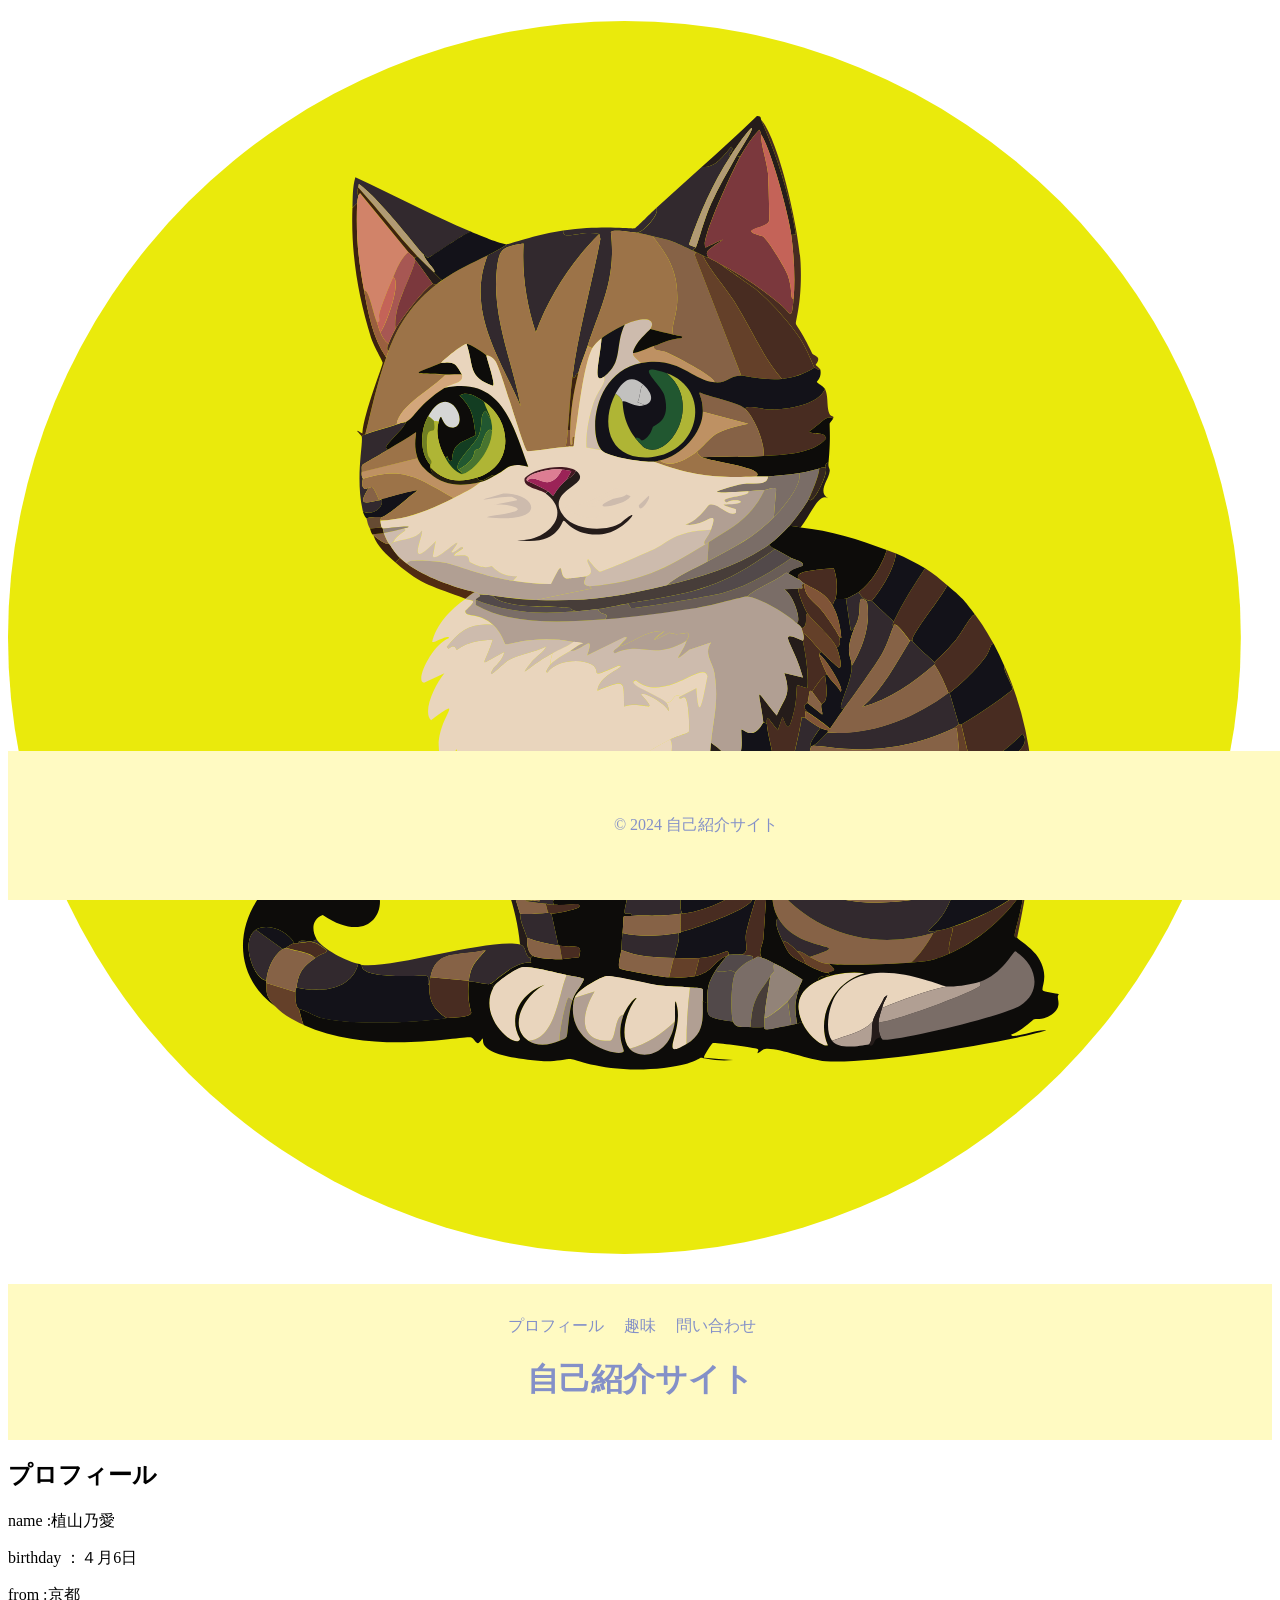
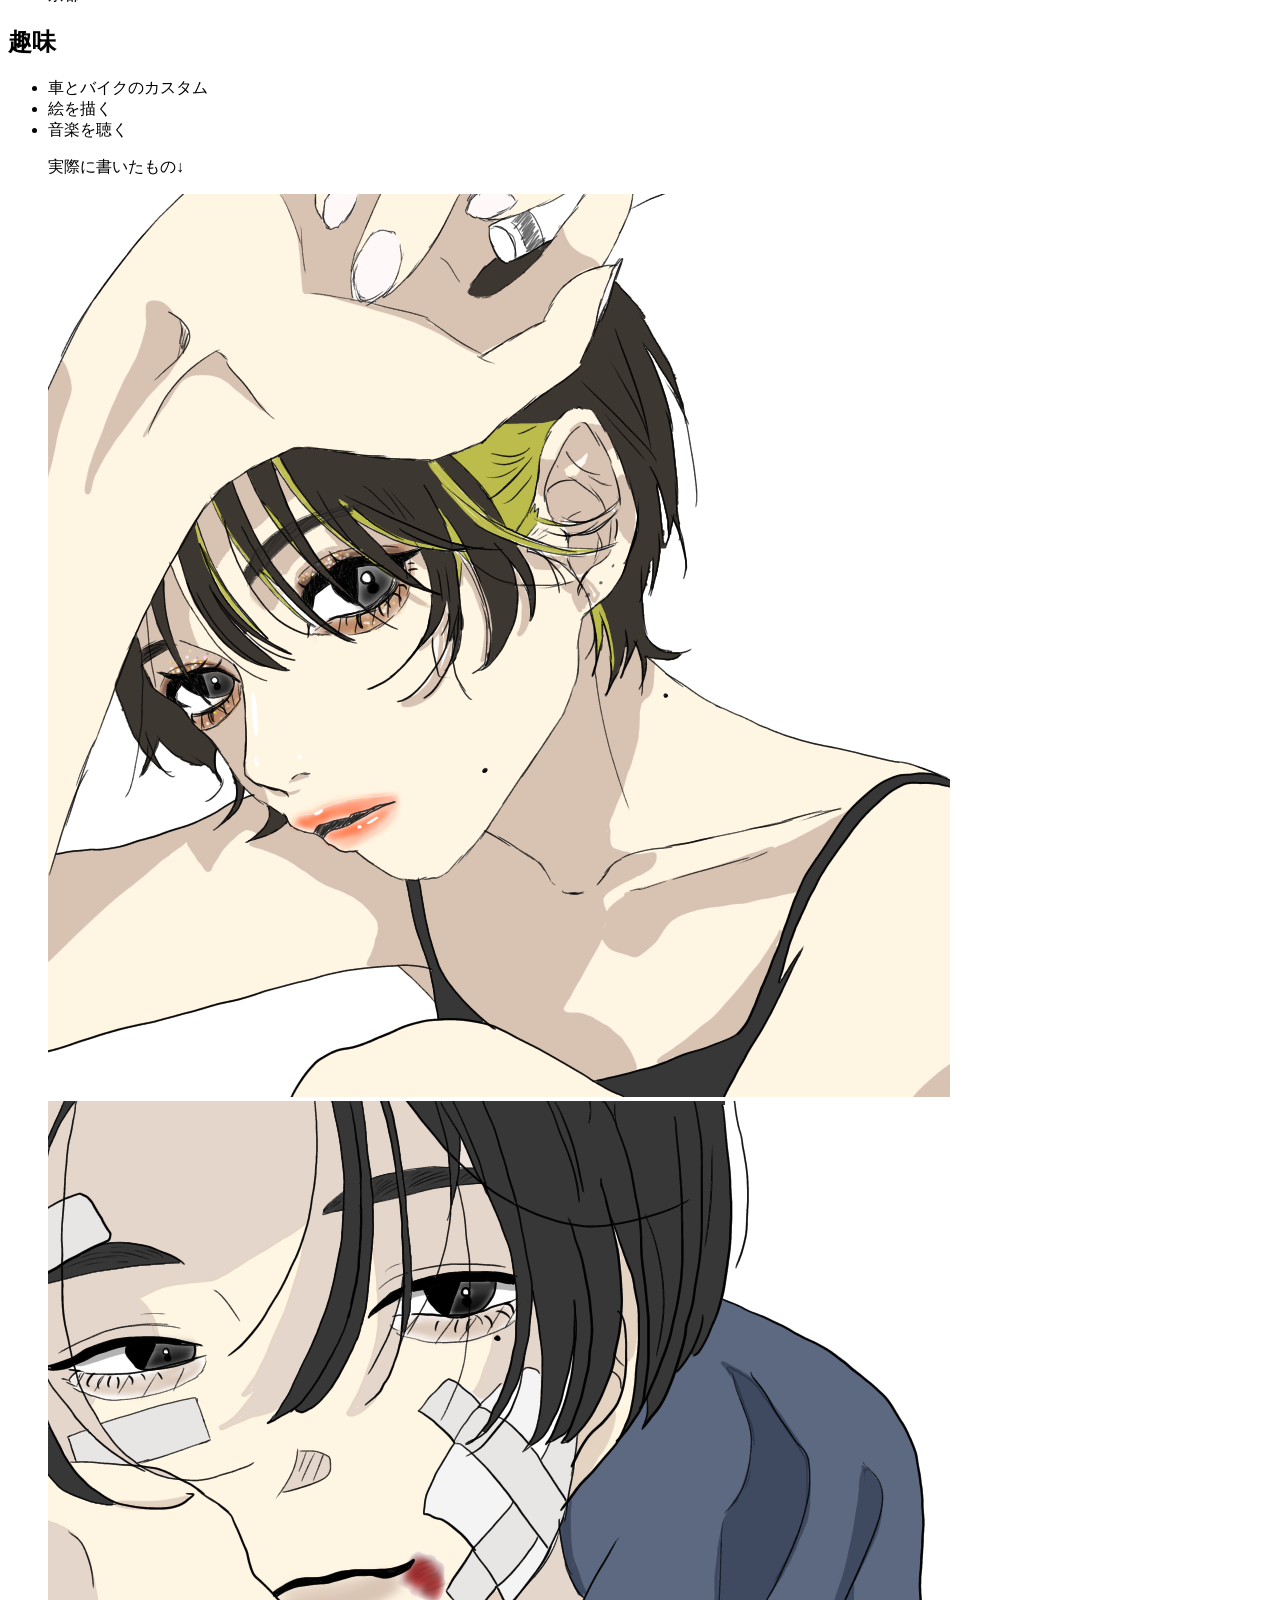
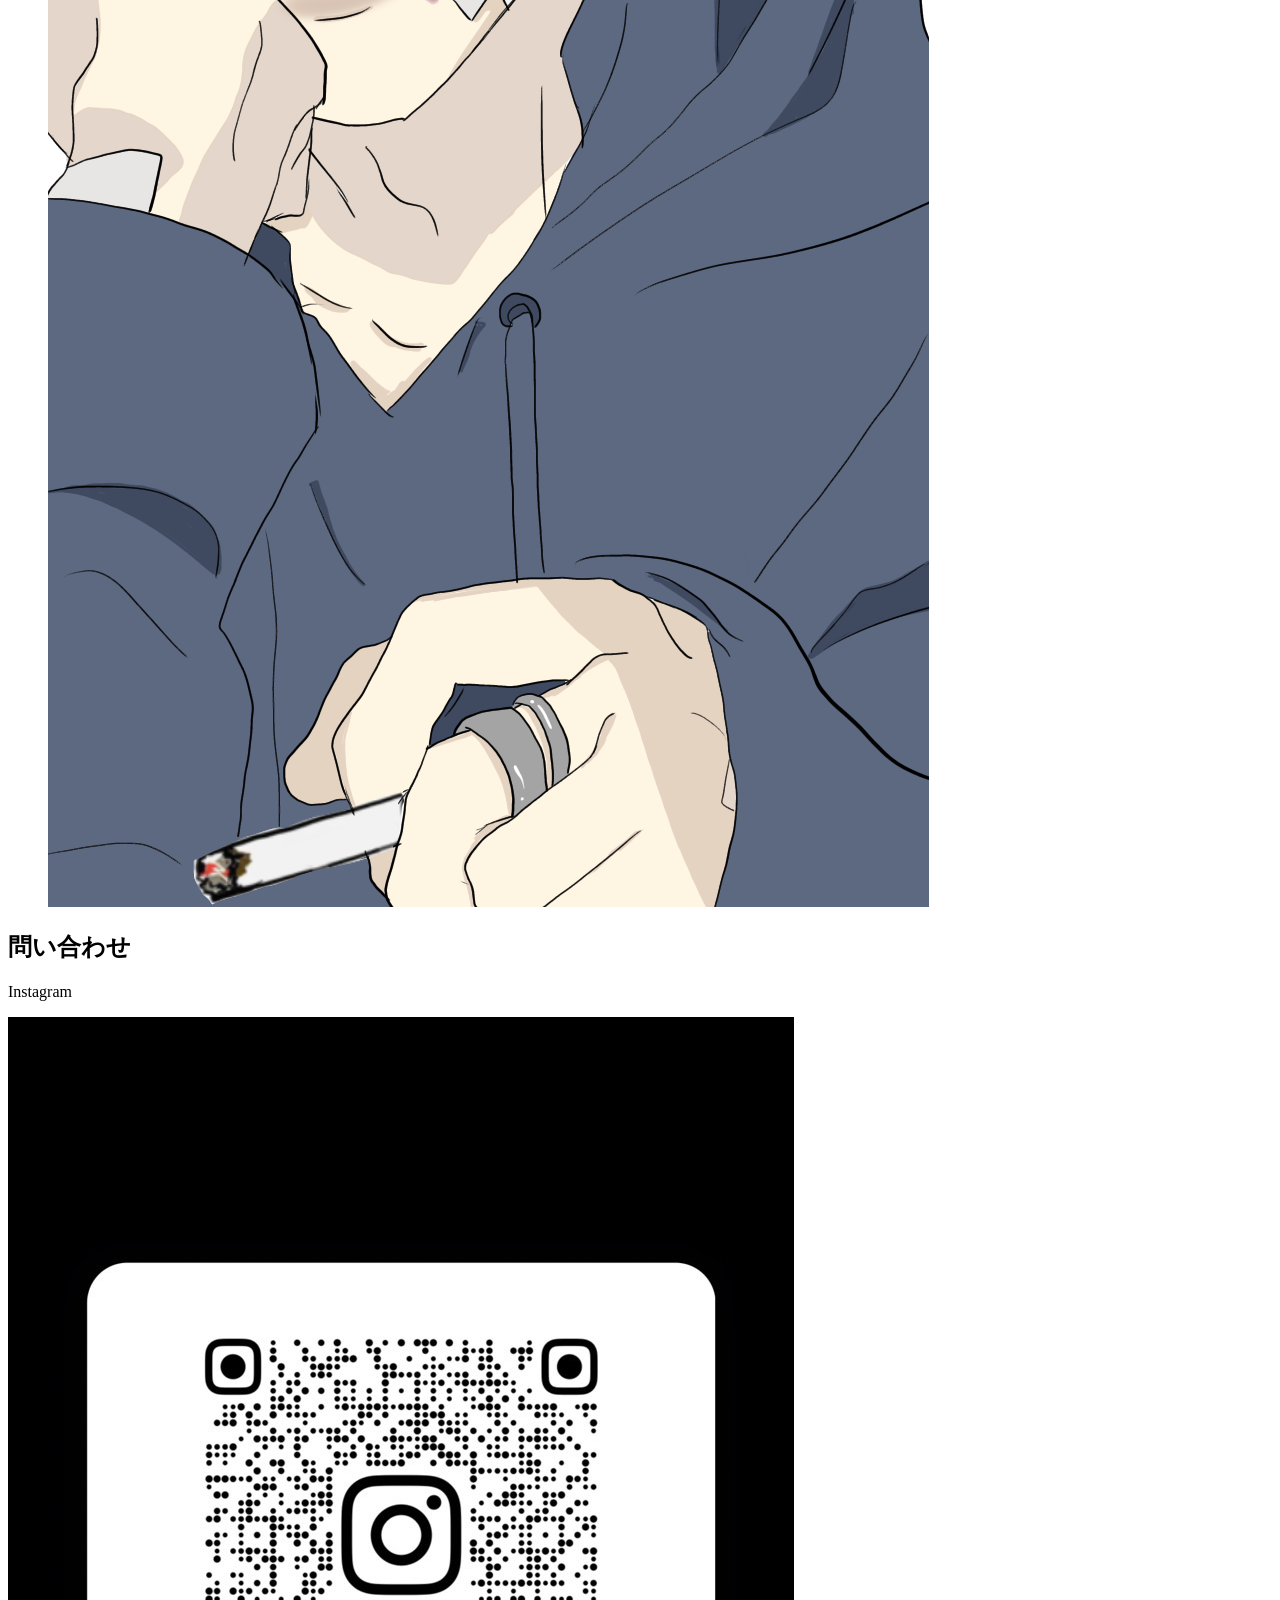
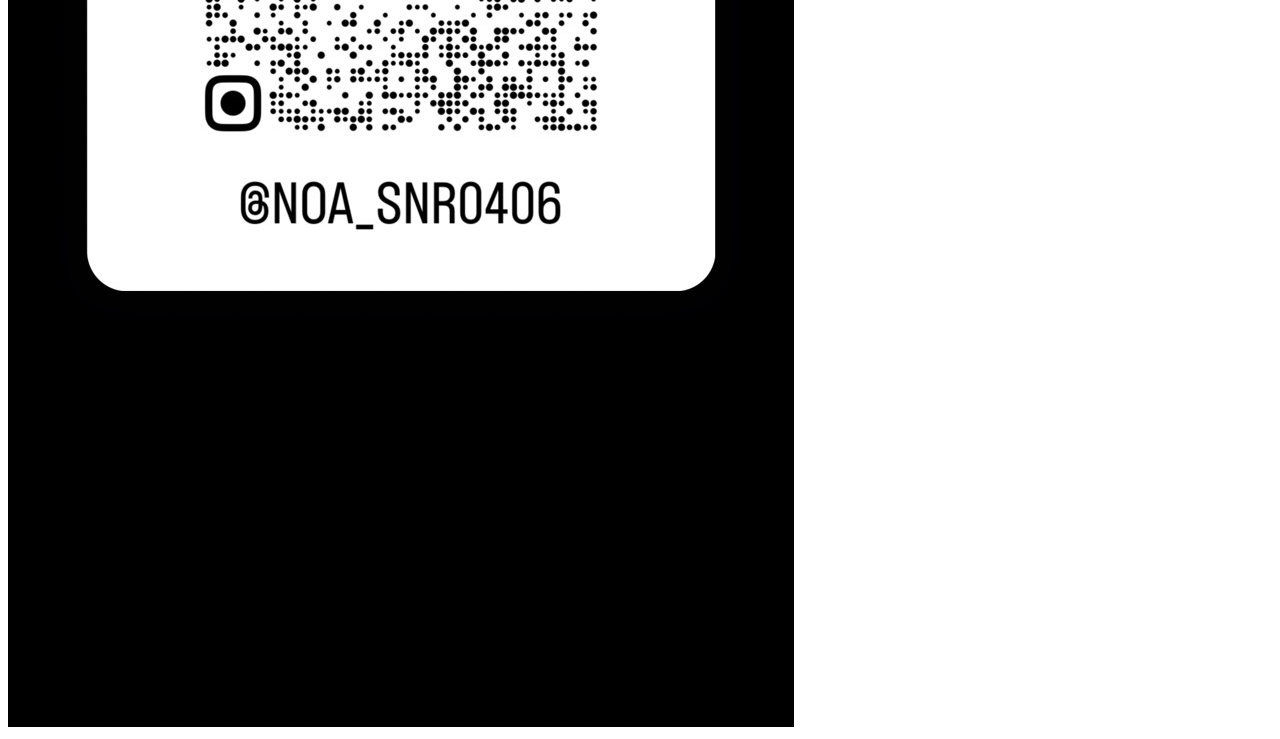
<file: index.html>
<!DOCTYPE html>
<html lang="ja">
    <head>
        <!-- 文字コード設定 -->
         <meta charset="utf-8">
         <title>自己紹介</title>
         <meta name="description"content="MAKING SMILE">
         <meta name="viewport" content="width=device-width, initial-scale=1">

         <!-- リセットCSS -->
          <link rel="styleseet" href="https://unpkg.com/ress/dist/ress.min.css">



        <!-- Googleフォント   -->
        <link rel="preconnect" href="https://fonts.googleapis.com">
        <link rel="preconnect" href="https://fonts.gstatic.com" crossorigin>
        <link href="https://fonts.googleapis.com/css2?family=RocknRoll+One&display=swap" rel="stylesheet">

        <!-- オリジナルCSS -->
         <link rel="stylesheet" href="css/style.css">
 </head>
 <header class="page-header">
    <h1 class="align-center">
        <a href="index.html"><img class="logo" src="images/猫.svg" alt="猫" ></a>
    </h1>       
    
    <body>
        <header class="page-header">
            <header class="header">
                <nav class="nav">
                    <ul>
                        <li><a href="about.html">プロフィール</a></li>
                        <li><a href="hobbies.html">趣味</a></li>
                        <li><a href="contact.html">問い合わせ</a></li>
                    </ul>
                </nav>
                <h1>自己紹介サイト</h1>
            </header>
            <main>
                <section id="profile">
                    <h2>プロフィール</h2>
                    <p>name :植山乃愛</p>
                    <p>birthday ：４月6日</p>
                    <p>from :京都</p>
                </section>
                <section id="hobbies">
                    <h2>趣味</h2>
                    <ul>
                        <li>車とバイクのカスタム</li>
                        <li>絵を描く</li>
                        <li>音楽を聴く</li>
                        <p>実際に書いたもの↓</p>
                        <img src="images/Image (1).png" alt="images">
                        <img src="images/Image.png" alt="images">
                        
                    </ul>
                    <section id="contact">
                    <h2>問い合わせ</h2>
                    <p>Instagram</p>
                    <img src="images/Image (2).png" alt="images">


                </section>
            </main>
            <footer class="footer">
                <p>&copy; 2024 自己紹介サイト</p>
            </footer>
            <script src="js/scripts.js"></script>
    </body>
</html>
</file>
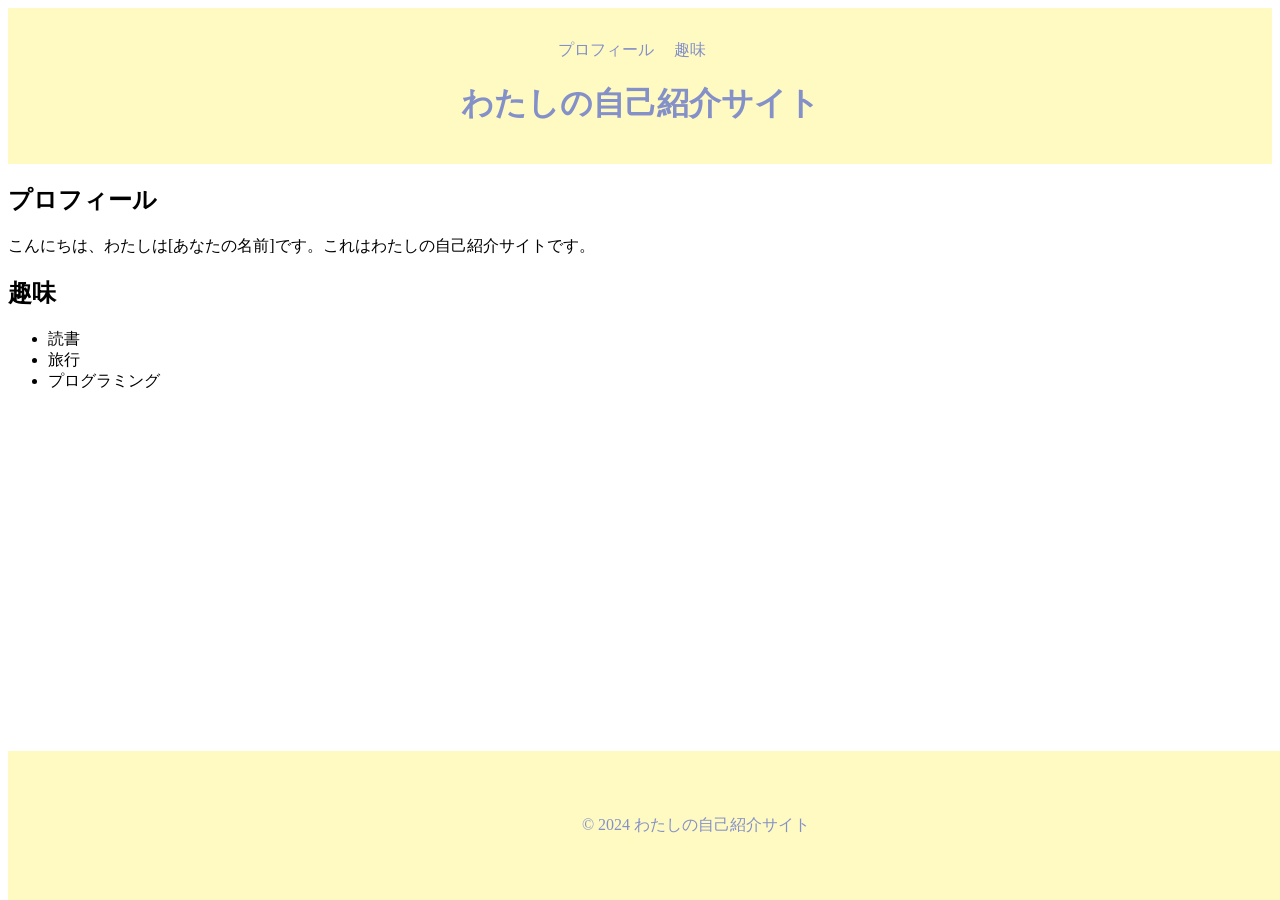
<file: about.html>
<!DOCTYPE html>
<html lang="ja">
    <head>
        <!-- 文字コード設定 -->
         <meta charset="utf-8">
         <title>自己紹介</title>
         <meta name="description"content="MAKING SMILE">
         <meta name="viewport" content="width=device-width, initial-scale=1">

         <!-- リセットCSS -->
          <link rel="styleseet" href="https://unpkg.com/ress/dist/ress.min.css">


        <!-- Googleフォント   -->
        <link rel="preconnect" href="https://fonts.googleapis.com">
        <link rel="preconnect" href="https://fonts.gstatic.com" crossorigin>
        <link href="https://fonts.googleapis.com/css2?family=RocknRoll+One&display=swap" rel="stylesheet">

        <!-- オリジナルCSS -->
         <link rel="stylesheet" href="css/style.css">
 </head>
    
    
    <body>
        <header class="page-header">
            <header class="header">
                <nav class="nav">
                    <ul>
                        <li><a href="#profile">プロフィール</a></li>
                        <li><a href="#hobbies">趣味</a></li>
                    </ul>
                </nav>
                <h1>わたしの自己紹介サイト</h1>
            </header>
            <main>
                <section id="profile">
                    <h2>プロフィール</h2>
                    <p>こんにちは、わたしは[あなたの名前]です。これはわたしの自己紹介サイトです。</p>
                </section>
                <section id="hobbies">
                    <h2>趣味</h2>
                    <ul>
                        <li>読書</li>
                        <li>旅行</li>
                        <li>プログラミング</li>
                    </ul>
                </section>
            </main>
            <footer class="footer">
                <p>&copy; 2024 わたしの自己紹介サイト</p>
            </footer>
            <script src="js/scripts.js"></script>
    </body>
</html>
</file>
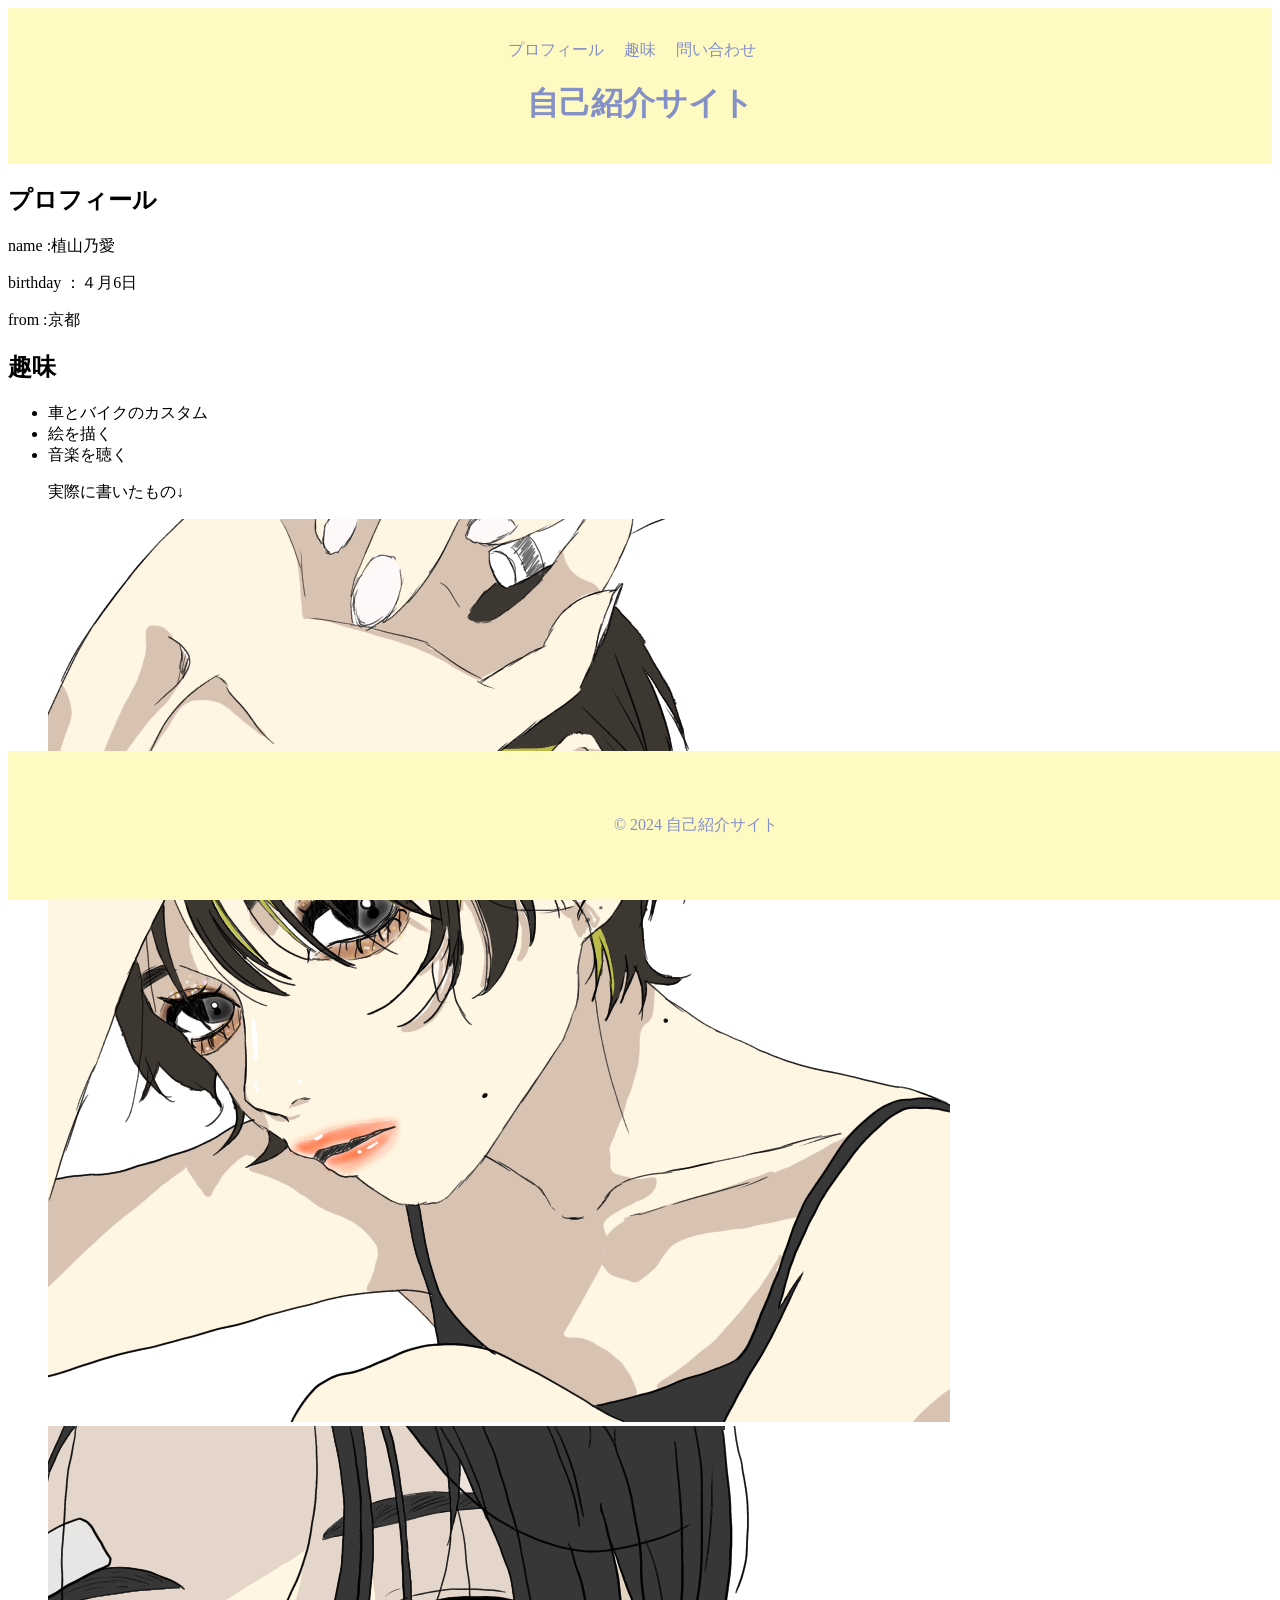
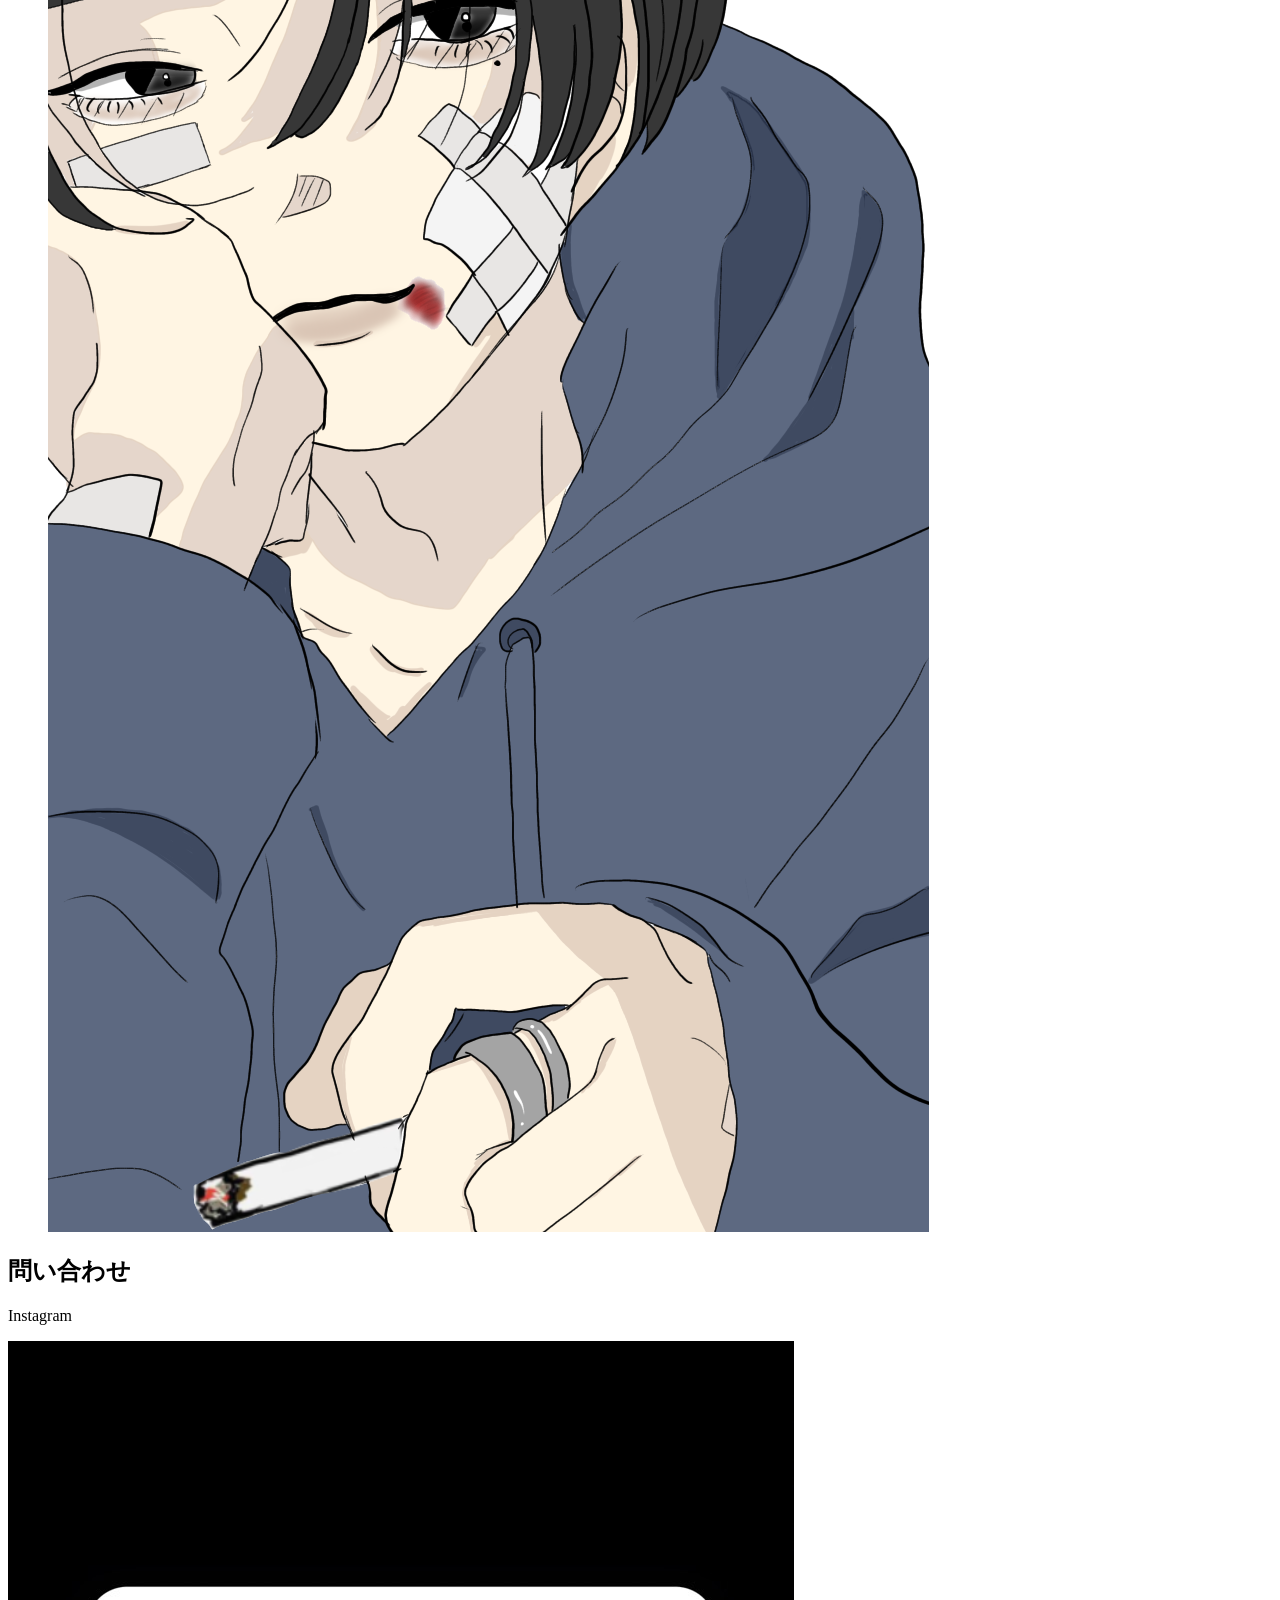
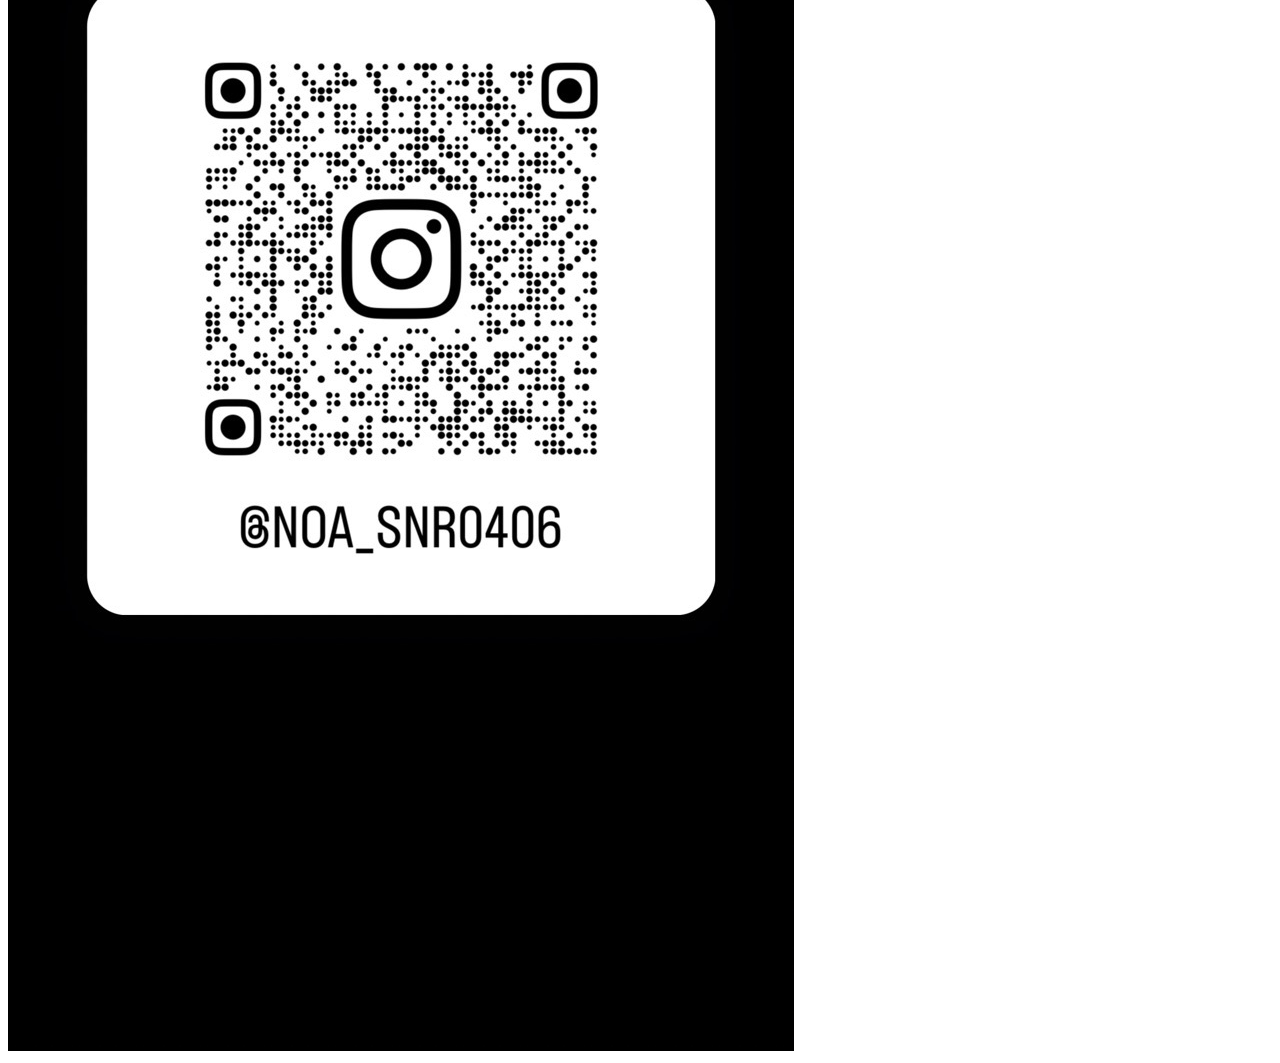
<file: contact.html>
<!DOCTYPE html>
<html lang="ja">
    <head>
        <!-- 文字コード設定 -->
         <meta charset="utf-8">
         <title>自己紹介</title>
         <meta name="description"content="MAKING SMILE">
         <meta name="viewport" content="width=device-width, initial-scale=1">

         <!-- リセットCSS -->
          <link rel="styleseet" href="https://unpkg.com/ress/dist/ress.min.css">


        <!-- Googleフォント   -->
        <link rel="preconnect" href="https://fonts.googleapis.com">
        <link rel="preconnect" href="https://fonts.gstatic.com" crossorigin>
        <link href="https://fonts.googleapis.com/css2?family=RocknRoll+One&display=swap" rel="stylesheet">

        <!-- オリジナルCSS -->
         <link rel="stylesheet" href="css/style.css">
 </head>
    
    
    <body>
        <header class="page-header">
            <header class="header">
                <nav class="nav">
                    <ul>
                        <li><a href="#profile">プロフィール</a></li>
                        <li><a href="#hobbies">趣味</a></li>
                        <li><a href="contact.html">問い合わせ</a></li>
                    </ul>
                </nav>
                <h1>自己紹介サイト</h1>
            </header>
            <main>
                <section id="profile">
                    <h2>プロフィール</h2>
                    <p>name :植山乃愛</p>
                    <p>birthday ：４月6日</p>
                    <p>from :京都</p>
                </section>
                <section id="hobbies">
                    <h2>趣味</h2>
                    <ul>
                        <li>車とバイクのカスタム</li>
                        <li>絵を描く</li>
                        <li>音楽を聴く</li>
                        <p>実際に書いたもの↓</p>
                        <img src="images/Image (1).png" alt="images">
                        <img src="images/Image.png" alt="images">
                        
                    </ul>
                    <section id="contact">
                    <h2>問い合わせ</h2>
                    <p>Instagram</p>
                    <img src="images/Image (2).png" alt="images">




                </section>
            </main>
            <footer class="footer">
                <p>&copy; 2024 自己紹介サイト</p>
            </footer>
            <script src="js/scripts.js"></script>
    </body>
</html>
</file>
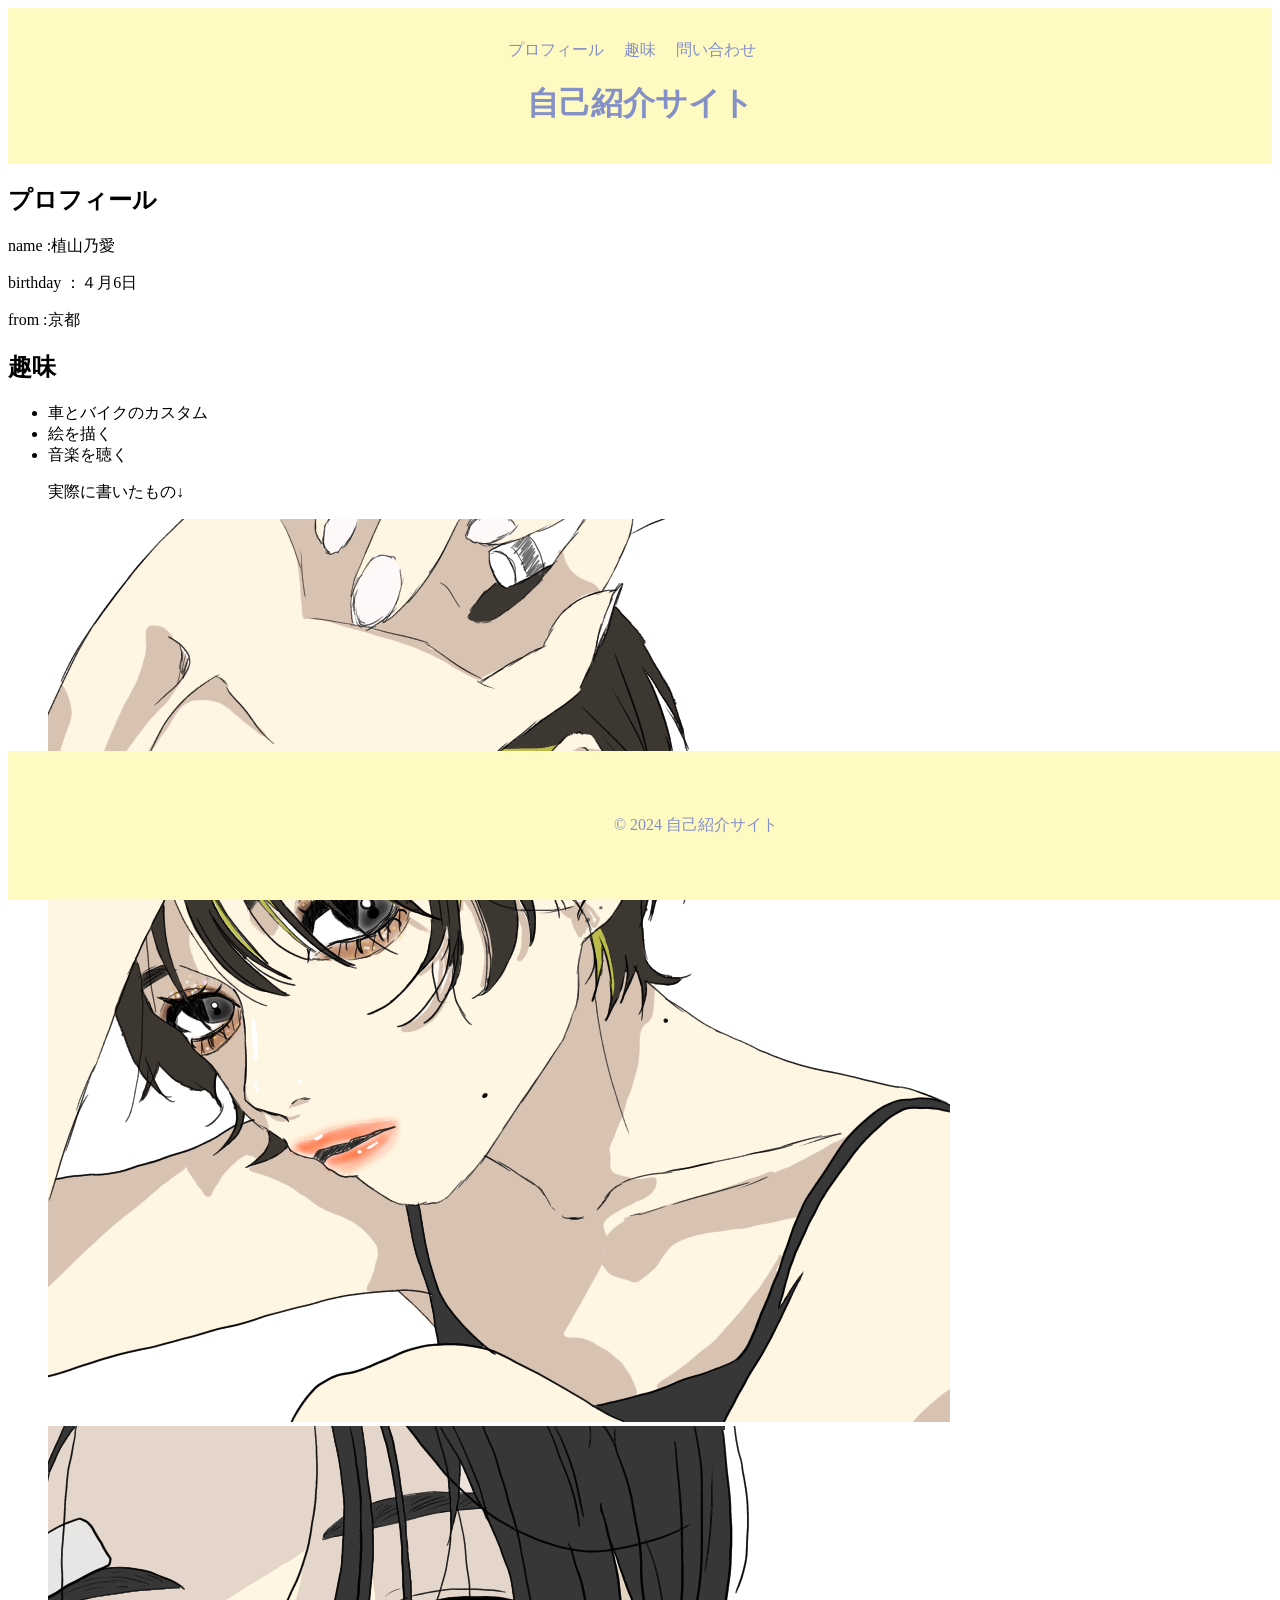
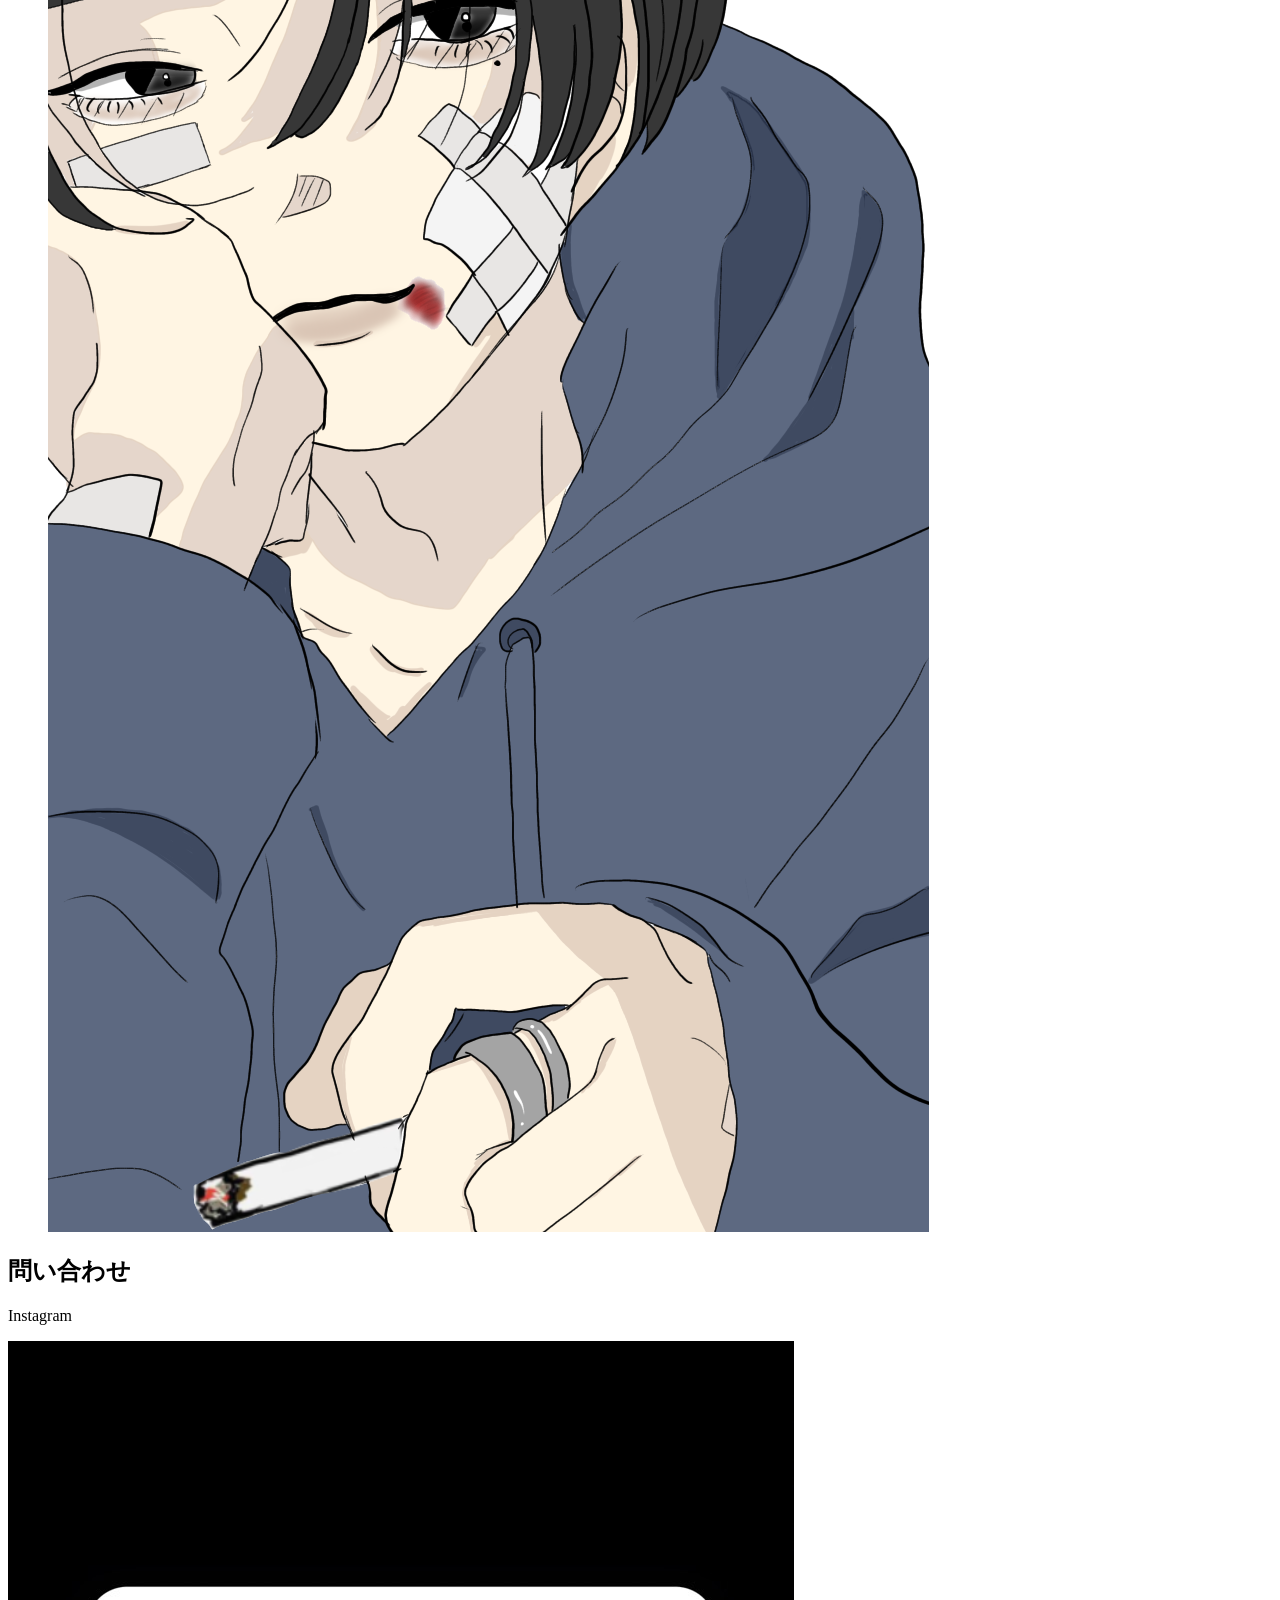
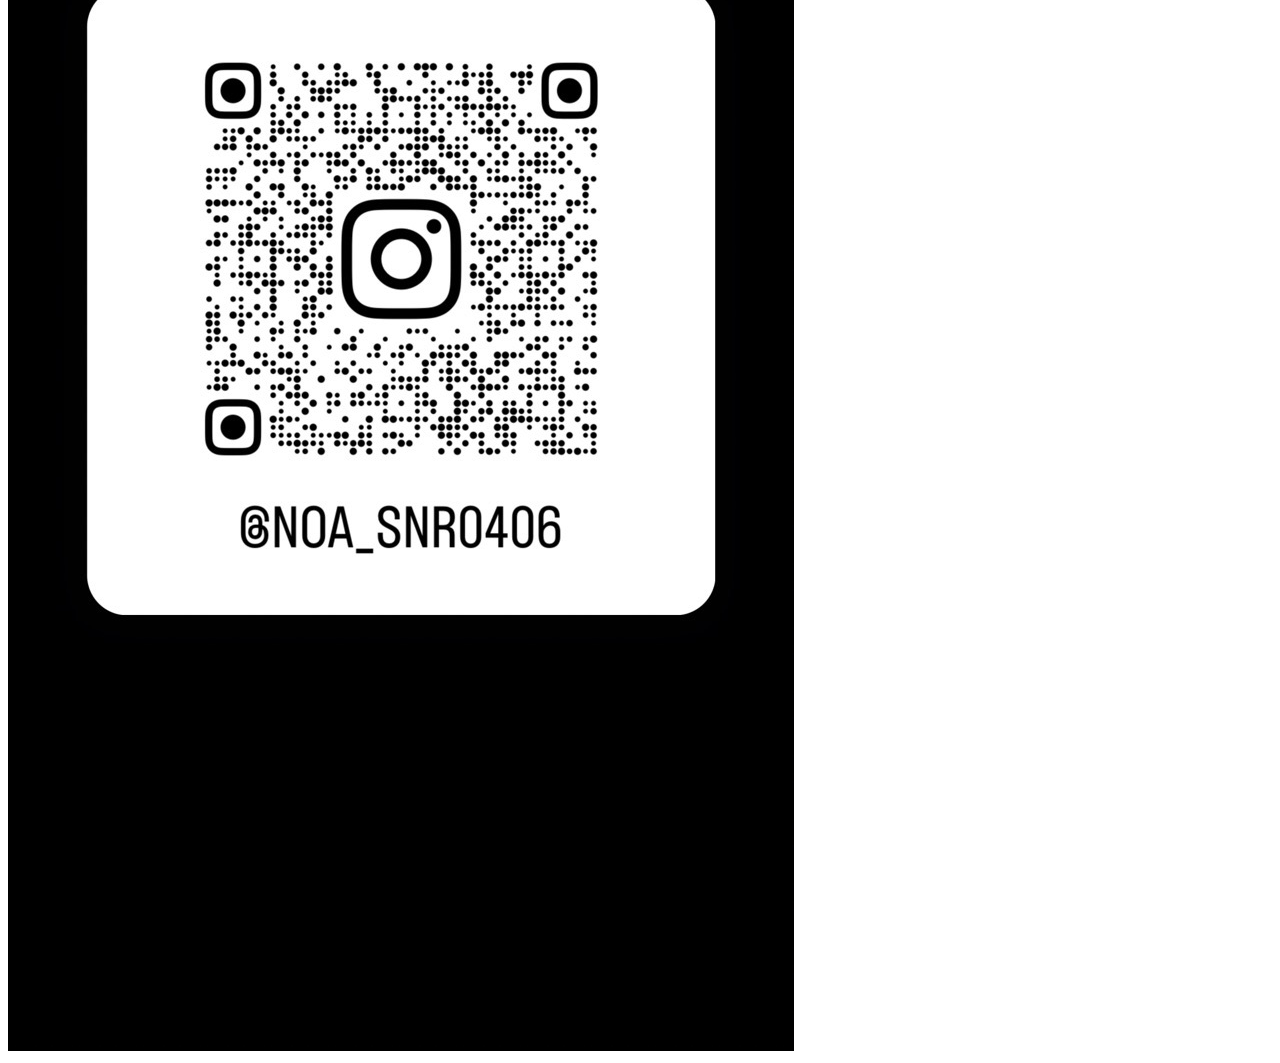
<file: hobbies.html>
<!DOCTYPE html>
<html lang="ja">
    <head>
        <!-- 文字コード設定 -->
         <meta charset="utf-8">
         <title>自己紹介</title>
         <meta name="description"content="MAKING SMILE">
         <meta name="viewport" content="width=device-width, initial-scale=1">

         <!-- リセットCSS -->
          <link rel="styleseet" href="https://unpkg.com/ress/dist/ress.min.css">


        <!-- Googleフォント   -->
        <link rel="preconnect" href="https://fonts.googleapis.com">
        <link rel="preconnect" href="https://fonts.gstatic.com" crossorigin>
        <link href="https://fonts.googleapis.com/css2?family=RocknRoll+One&display=swap" rel="stylesheet">

        <!-- オリジナルCSS -->
         <link rel="stylesheet" href="css/style.css">
 </head>
    
    
    <body>
        <header class="page-header">
            <header class="header">
                <nav class="nav">
                    <ul>
                        <li><a href="about.html">プロフィール</a></li>
                        <li><a href="hobbies.html">趣味</a></li>
                        <li><a href="contact.html">問い合わせ</a></li>
                    </ul>
                </nav>
                <h1>自己紹介サイト</h1>
            </header>
            <main>
                <section id="profile">
                    <h2>プロフィール</h2>
                    <p>name :植山乃愛</p>
                    <p>birthday ：４月6日</p>
                    <p>from :京都</p>
                </section>
                <section id="hobbies">
                    <h2>趣味</h2>
                    <ul>
                        <li>車とバイクのカスタム</li>
                        <li>絵を描く</li>
                        <li>音楽を聴く</li>
                        <p>実際に書いたもの↓</p>
                        <img src="images/Image (1).png" alt="images">
                        <img src="images/Image.png" alt="images">
                        
                    </ul>
                    <section id="contact">
                    <h2>問い合わせ</h2>
                    <p>Instagram</p>
                    <img src="images/Image (2).png" alt="images">




                </section>
            </main>
            <footer class="footer">
                <p>&copy; 2024 自己紹介サイト</p>
            </footer>
            <script src="js/scripts.js"></script>
    </body>
</html>
</file>
<file: css/style.css>
.body {
    font-family: Arial, sans-serif;
    line-height: 1.6;
    margin: 0;
    padding: 0;
    background-color: #8490c8;
}

.header {
    background: #fffac2;
    color: #8490c8;
    padding: 1rem 0;
    text-align: center;
}

.nav ul {
    list-style-type: none;
    padding: 0;
}

.nav ul li {
    display: inline;
    margin-right: 1rem;
}

.nav ul li a {
    color: #8490c8;
    text-decoration: none;
}

.footer {
    text-align: center;
    padding: 3rem;
    background: #fffac2;
    color: #8490c8;
    position: fixed;
    width: 100%;
    bottom: 0;
}

@media (max-width: 600px) {
    .header, .footer {
        padding: 1rem;
    }

    .nav ul li {
        display: block;
        margin: 0.5rem 0;
    }
}
・align-center{
    text-align: center;
}
・font-english {
    font-family: 'Philosopher' ,sans-serif;
    font-weight: normal;
}


・page-header {
    padding-top: 5rem;
}
・logo {
    width: 210px;
}
</file>
